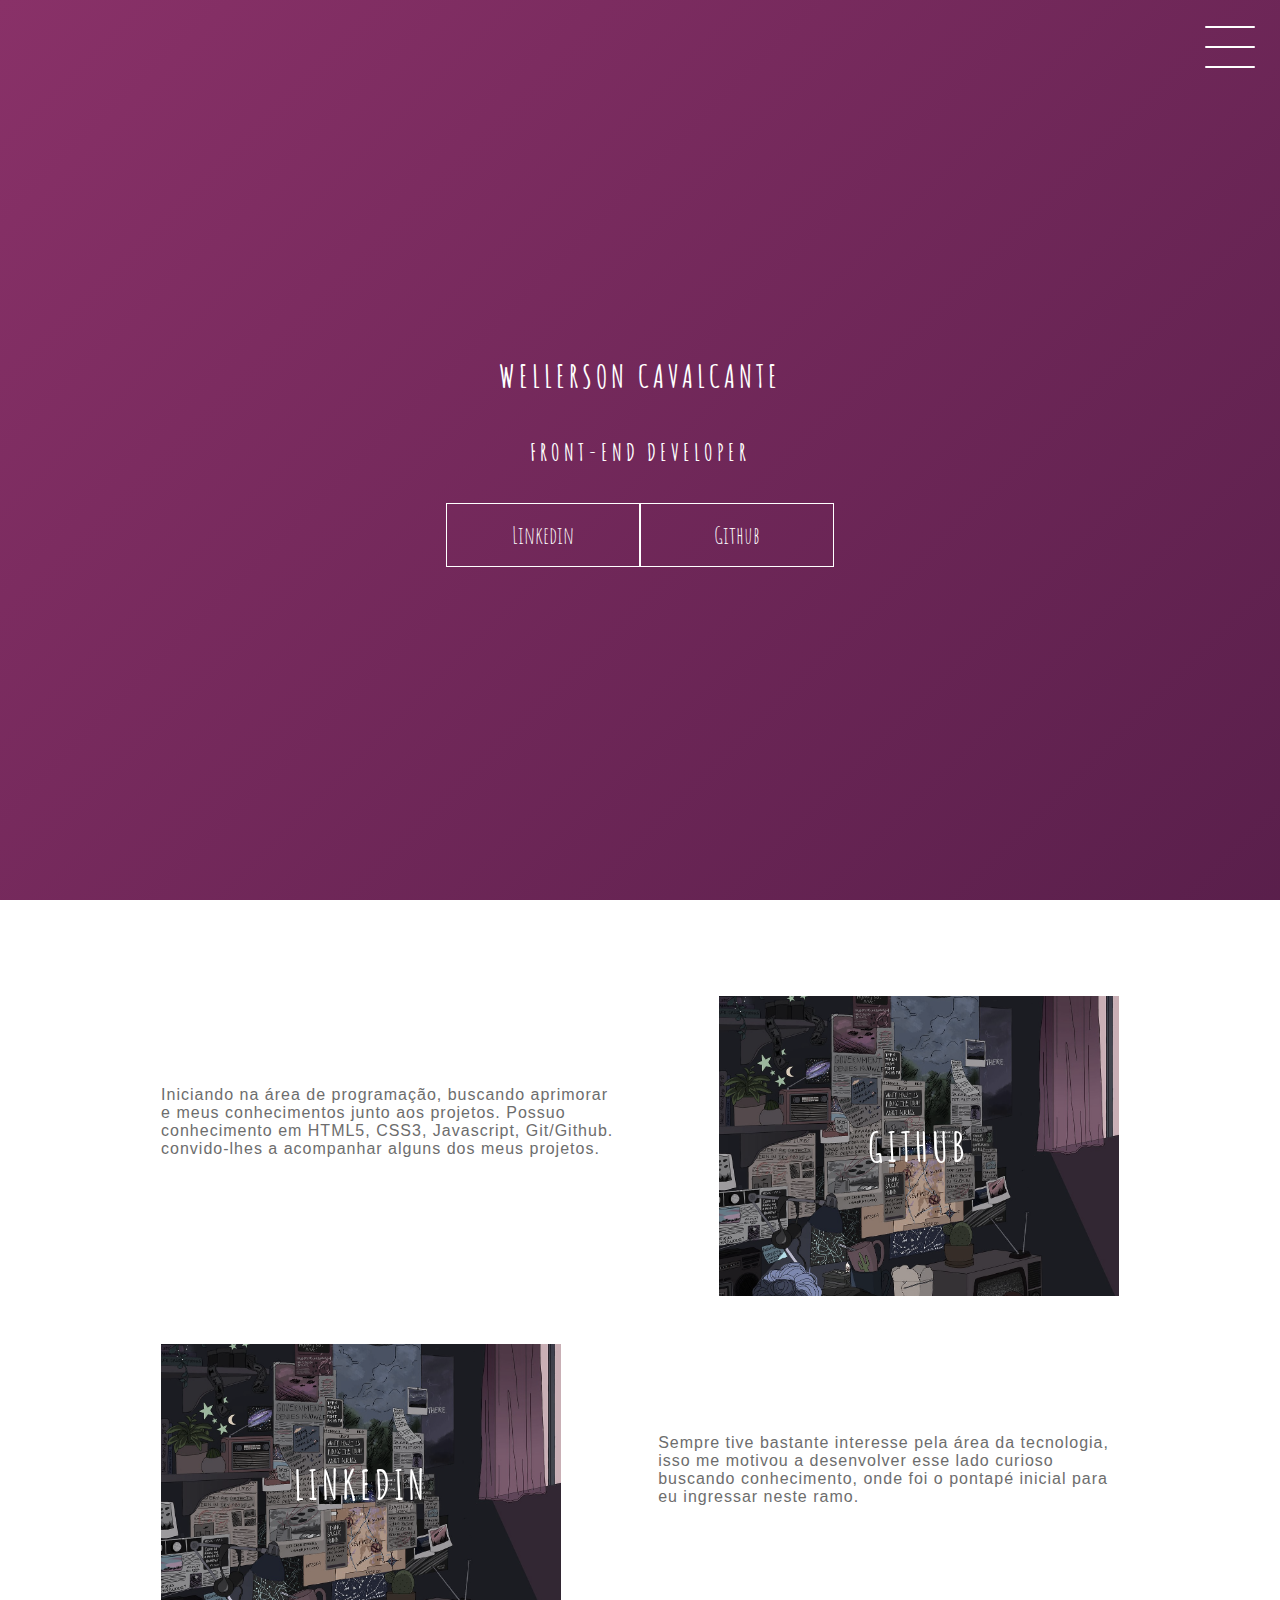
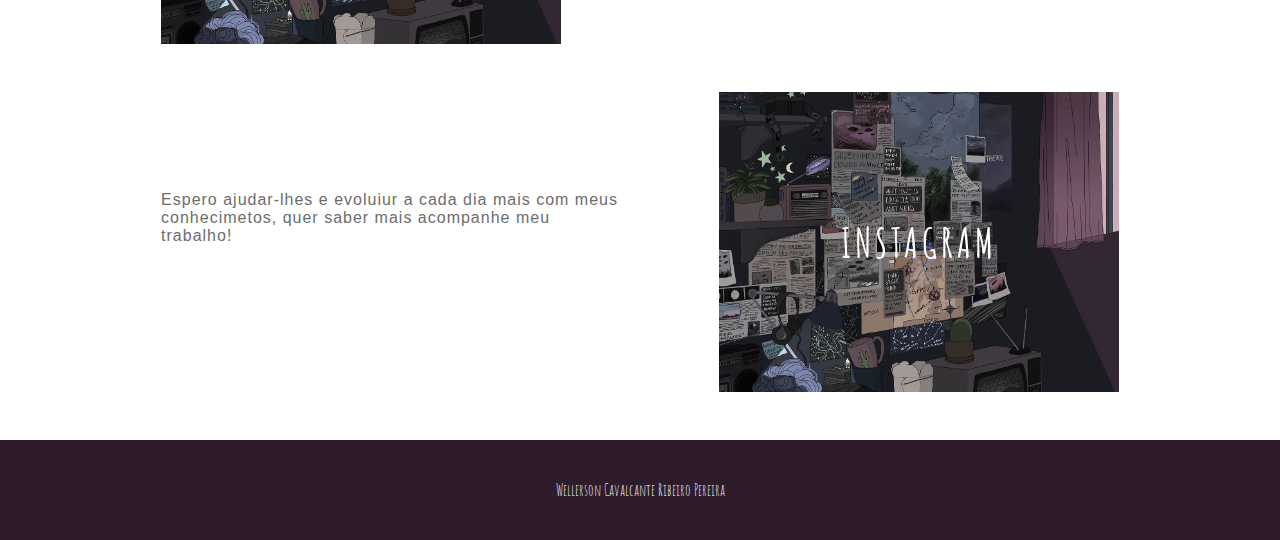
<file: projeto_final/index.html>
<!DOCTYPE html>
<html lang="en">
<head>
    <meta charset="UTF-8">
    <meta name="viewport" content="width=device-width, initial-scale=1.0">
    <link rel="stylesheet" href="style.css">
    <title>Document</title>
</head>
<body>
    <header class="header-wrapper">
        <div class="header">
            <div class="checkbox-container">
                <div class="checkbox-wrapper">
                    <input type="checkbox" id="toggle">
                    <label class="checkbox" for="toggle">
                        <div class="trace"></div>
                        <div class="trace"></div>
                        <div class="trace"></div>
                    </label>
                    <div class="menu"></div>
                    <nav class="menu-items">
                        <ul>
                            <li>
                                <a href="#">Home</a>
                            </li>
                            <li>
                                <a href="#">Sobre</a>
                            </li>
                            <li>
                                <a href="#">Projetos</a>
                            </li>
                        </ul>
                    </nav>
                </div>
            </div>
        </div>
        <h1>Wellerson Cavalcante</h1>
        <h2>Front-end Developer</h2>
        <div class="social-media">
            <a href="https://www.linkedin.com/in/wellellerson-cavalcante-609a6b239/">Linkedin</a href>
            <a href="https://github.com/wellcavalcantedevfull">Github</a href>
        </div>
    </header>
    <div class="container">
        <div class="card-container">
            <div class="card-text">Iniciando na área de programação, buscando aprimorar e meus conhecimentos junto aos projetos. Possuo conhecimento em HTML5, CSS3, Javascript, Git/Github.
                convido-lhes a acompanhar alguns dos meus projetos.
            </div>
            <div class="card">
                <div class="card-wrapper">
                    <h2>Github</h2>
                    <p>Veja meus projetos!</p>
                </div>
            </div>
        </div>

        <div class="card-container">
            <div class="card">
                <div class="card-wrapper">
                    <h2>Linkedin</h2> <a href= "https://github.com/wellcavalcantedevfull"></a>"
                    <p>acompanhe minha carreira profissional!</p>
                </div>
            </div>
            <div class="card-text"> Sempre tive bastante interesse pela área da tecnologia, isso me motivou a desenvolver esse lado curioso buscando conhecimento, onde foi o pontapé inicial para eu ingressar neste ramo.
            </div>
        </div>
        
        <div class="card-container">
            <div class="card-text">  <p>Espero ajudar-lhes e evoluiur a cada dia mais com meus conhecimetos, quer saber mais acompanhe meu trabalho! </p>

            </div>
            <div class="card">
                <div class="card-wrapper">
                    <h2>Instagram</h2>
                    <p>Ou mais do meu dia-a-dia ;)</p>
                </div>
            </div>
        </div>
    </div>
    <footer class="footer">
        Wellerson Cavalcante Ribeiro Pereira
    </footer>
</body>
</html>
</file>
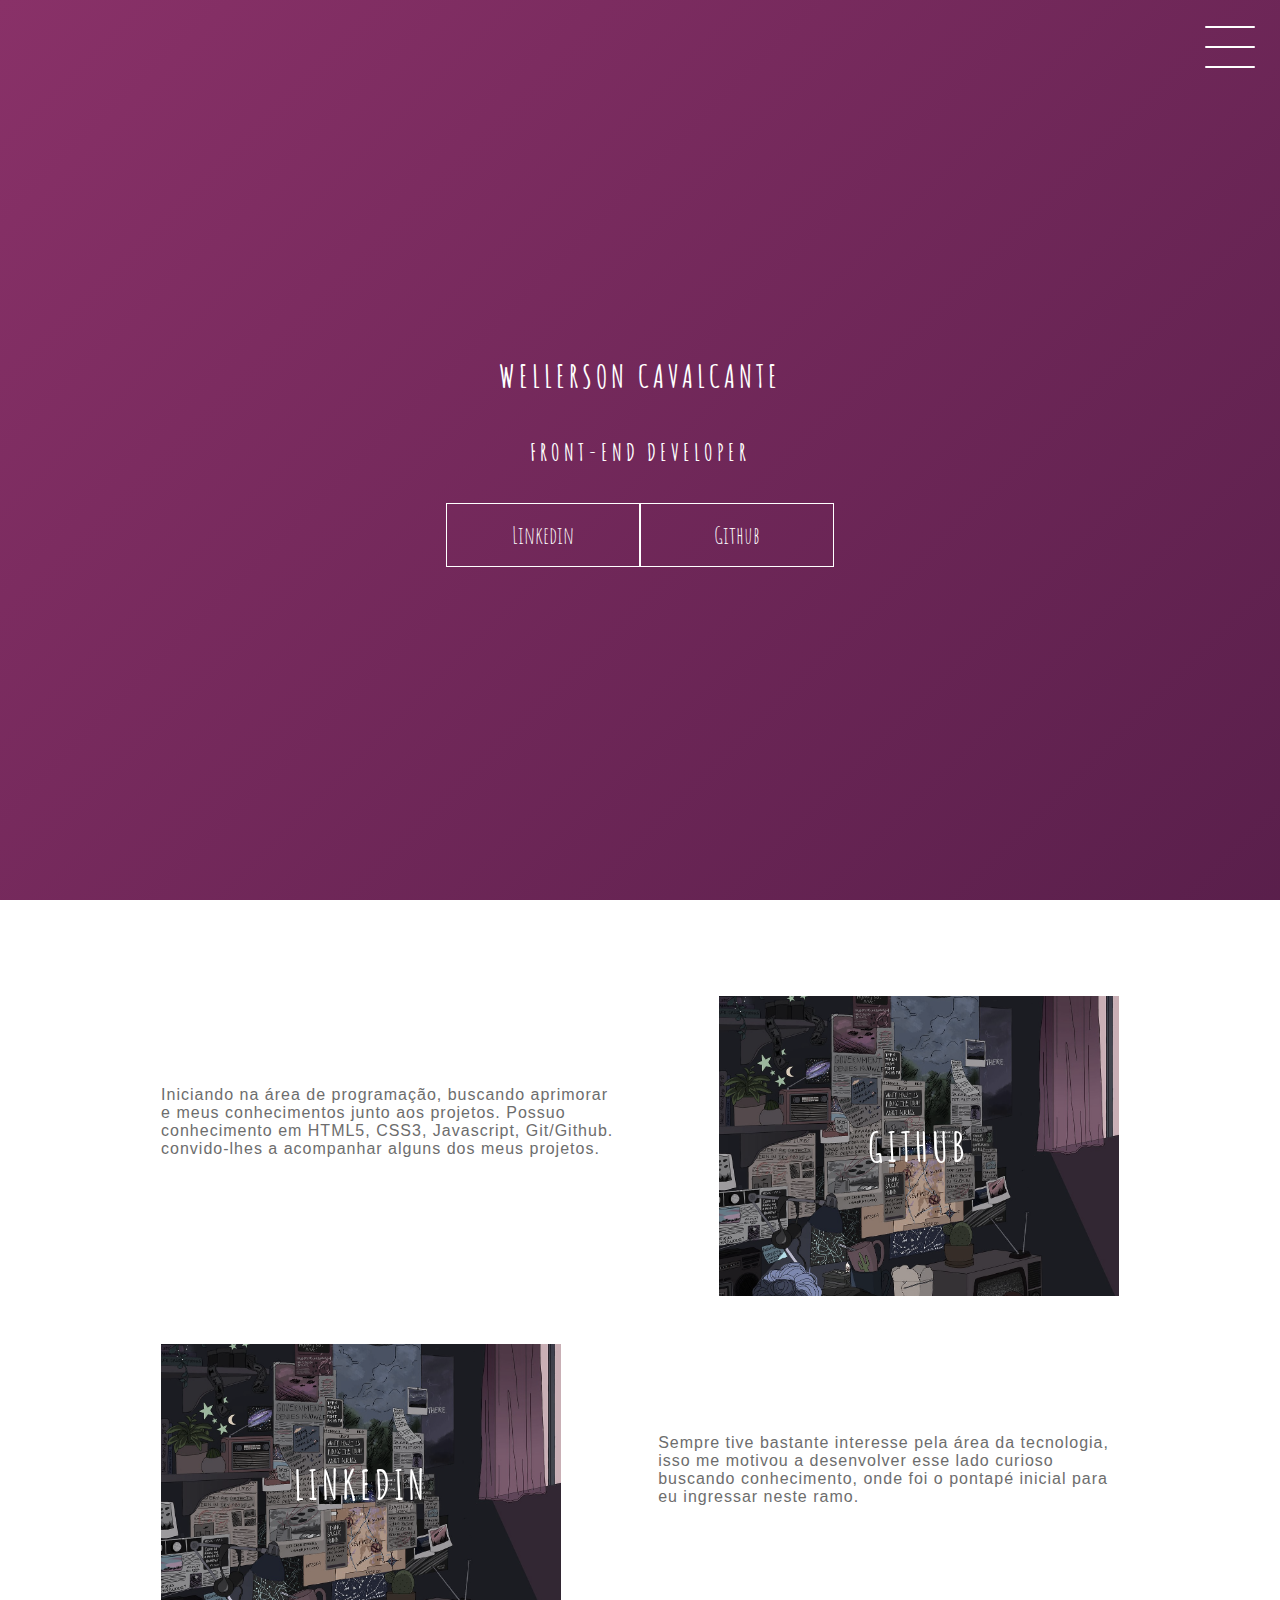
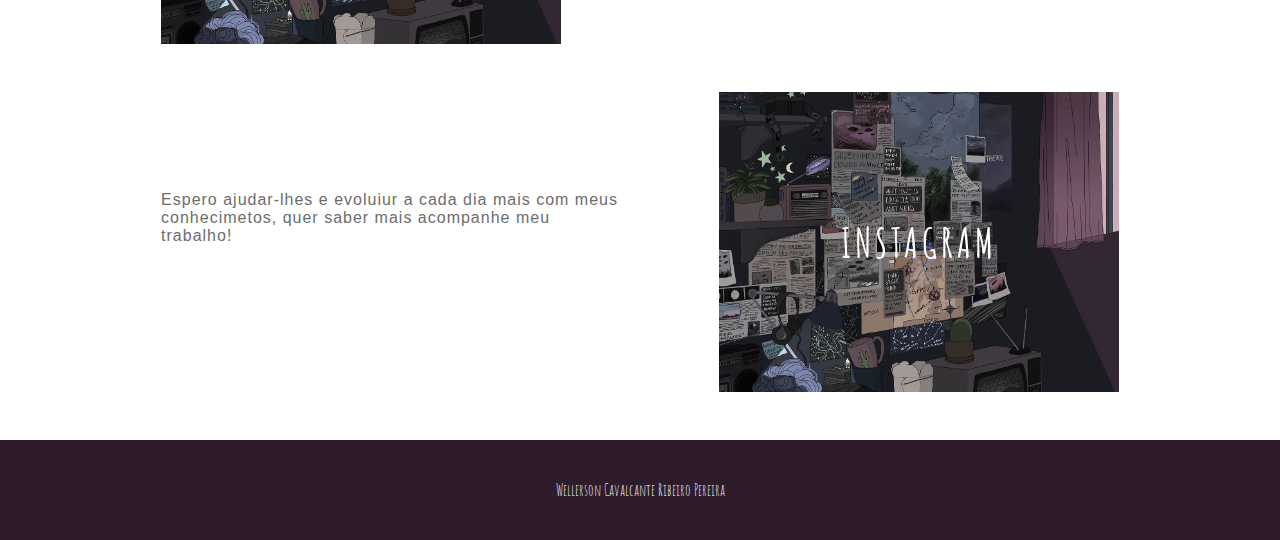
<file: projeto_final/projeto final transition FINAL.html>
<!DOCTYPE html>
<html lang="en">
<head>
    <meta charset="UTF-8">
    <meta name="viewport" content="width=device-width, initial-scale=1.0">
    <link rel="stylesheet" href="style.css">
    <title>Document</title>
</head>
<body>
    <header class="header-wrapper">
        <div class="header">
            <div class="checkbox-container">
                <div class="checkbox-wrapper">
                    <input type="checkbox" id="toggle">
                    <label class="checkbox" for="toggle">
                        <div class="trace"></div>
                        <div class="trace"></div>
                        <div class="trace"></div>
                    </label>
                    <div class="menu"></div>
                    <nav class="menu-items">
                        <ul>
                            <li>
                                <a href="#">Home</a>
                            </li>
                            <li>
                                <a href="#">Sobre</a>
                            </li>
                            <li>
                                <a href="#">Projetos</a>
                            </li>
                        </ul>
                    </nav>
                </div>
            </div>
        </div>
        <h1>Wellerson Cavalcante</h1>
        <h2>Front-end Developer</h2>
        <div class="social-media">
            <a href="https://www.linkedin.com/public-profile/settings?trk=d_flagship3_profile_self_view_public_profile">Linkedin</a href>
            <a href="https://github.com/wellcavalcantedevfull">Github</a href>
        </div>
    </header>
    <div class="container">
        <div class="card-container">
            <div class="card-text">Iniciando na área de programação, buscando aprimorar e meus conhecimentos junto aos projetos. Possuo conhecimento em HTML5, CSS3, Javascript, Git/Github.
                convido-lhes a acompanhar alguns dos meus projetos.
            </div>
            <div class="card">
                <div class="card-wrapper">
                    <h2>Github</h2>
                    <p>Veja meus projetos!</p>
                </div>
            </div>
        </div>

        <div class="card-container">
            <div class="card">
                <div class="card-wrapper">
                    <h2>Linkedin</h2> <a href= "https://github.com/wellcavalcantedevfull"></a>"
                    <p>acompanhe minha carreira profissional!</p>
                </div>
            </div>
            <div class="card-text"> Sempre tive bastante interesse pela área da tecnologia, isso me motivou a desenvolver esse lado curioso buscando conhecimento, onde foi o pontapé inicial para eu ingressar neste ramo.
            </div>
        </div>
        
        <div class="card-container">
            <div class="card-text">  <p>Espero ajudar-lhes e evoluiur a cada dia mais com meus conhecimetos, quer saber mais acompanhe meu trabalho! </p>

            </div>
            <div class="card">
                <div class="card-wrapper">
                    <h2>Instagram</h2>
                    <p>Ou mais do meu dia-a-dia ;)</p>
                </div>
            </div>
        </div>
    </div>
    <footer class="footer">
        Wellerson Cavalcante Ribeiro Pereira
    </footer>
</body>
</html>
</file>
<file: projeto_final/style.css>
@import url('https://fonts.googleapis.com/css2?family=Amatic+SC&display=swap');

body {
    margin: 0;
    padding: 0;
    color: #ffffff;
    font-family: 'amatic sc', sans-serif;
}

/* HEADER */

.header-wrapper {
    height: 100vh;
    width: 100vw;
    background: linear-gradient(-45deg, #050404, #2E1C2B, #4A1942, #893168);
    background-size: 400% 400%;
    display: flex;
    flex-direction: column;
    justify-content: center;
    align-items: center;
    animation: backgroundTransition 8s ease-in-out infinite;
    position: relative;
}

h1 {
    text-transform: uppercase;
    letter-spacing: 4px;
}

h2 {
    text-transform: uppercase;
    letter-spacing: 4px;
}

.social-media {
    margin-top: 1rem;
    display: flex;
}

.social-media a {
    text-decoration: none;
    color: #ffffff;
    font-size: 24px;
    padding: 1rem 4rem;
    border: 1px solid #ffffff;
    min-width: 4rem;
    display: flex;
    justify-content: center;
    align-items: center;
    transition: .5s cubic-bezier(0.55, 0.025, 0.675, 0.97);
}

a:hover {
    color: #2E1C2B;
    background-color: #ffffff;
}

@keyframes backgroundTransition {
    0% {
        background-position:  0% 80%;
    }
    50% {
        background-position: 80% 100%;
    }
    100% {
        background-position: 0% 90%;
    }
}

/* MENU HAMBURGUER */

.checkbox-container {
    display: flex;
    justify-content: center;
    align-items: center;
}

.checkbox {
    height: 100px;
    width: 100px;
    position: absolute;
    top: 0;
    right: 0;
    display: flex;
    justify-content: center;
    cursor: pointer;
    z-index: 9999;
    transition: 400ms ease-in-out 0s;
}

.checkbox .trace {
    width: 50px;
    height: 2px;
    background-color: white;
    position: absolute;
    border-radius: 4px;
    transition: 0.5s ease-in-out;
}

.checkbox .trace:nth-child(1) {
    top: 26px;
    transform: rotate(0);
}

.checkbox .trace:nth-child(2) {
    top: 46px;
    transform: rotate(0);
}

.checkbox .trace:nth-child(3) {
    top: 66px;
    transform: rotate(0);
}

#toggle {
    display: none;
}

/* MENU */

.menu {
    position: absolute;
    top: 28px;
    right: 30px;
    background: transparent;
    height: 40px;
    width: 40px;
    border-radius: 50%;
    box-shadow: 0px 0px 0px 0px white;
    z-index: -1;
    transition: 400ms ease-in-out 0s;
}

.menu-items {
    position: fixed;
    top: 0;
    left: 0;
    width: 100%;
    height: 100vh;
    display: flex;
    justify-content: center;
    align-items: center;
    z-index: 2;
    opacity: 0;
    visibility: hidden;
    transition: 400ms ease-in-out 0s;
}

.menu-items ul {
    list-style-type: none;
}

.menu-items ul li a{
    margin: 10px 0;
    color: #2E1C2B;
    text-decoration: none;
    text-transform: uppercase;
    letter-spacing: 4px;
    font-size: 40px;
}

/* ANIMAÇÃO DO MENU */

#toggle:checked + .checkbox .trace:nth-child(1) {
    transform: rotate(45deg);
    background-color: #2E1C2B;
    top: 47px;
}

#toggle:checked + .checkbox .trace:nth-child(2) {
    transform:  translateX(-100px);
    width: 30px;
    visibility: hidden;
    opacity: 0;
}

#toggle:checked + .checkbox .trace:nth-child(3) {
    transform: rotate(-45deg);
    background-color: #2E1C2B;
    top: 48px;
}

#toggle:checked + .checkbox {
    background-color: white;
}

#toggle:checked ~ .menu{
    box-shadow: 0px 0px 0px 100vmax white;
    z-index: 1;
}

#toggle:checked ~ .menu-items{
    visibility: visible;
    opacity: 1;
}

/* CARDS */

.container {
    width: 100%;
    height: auto;
    display: flex;
    flex-direction: column;
    justify-content: space-evenly;
    align-items: center;
    margin: 3rem 0;
}

.card-container {
    display: flex;
    align-items: center;
    justify-content: space-evenly;
    width: 90%;
}

.card {
    height: 300px;
    width: 400px;
    margin: 3rem 0 0 0;
    background-image: url('./room.jpg');
    background-position: center;
    background-repeat: no-repeat;
    background-size: cover;
    display: flex;
    justify-content: center;
    align-items: center;
    filter: grayscale(0.5);
    color: white;
    cursor: pointer;
    transition: 0.3s;
}

.card-text {
    width: 40%;
    font-family: sans-serif;
    letter-spacing: 1px;
    color: rgb(109, 109, 109);
}

.card-wrapper {
    text-align: center;
    display: flex;
    flex-direction: column;
    justify-content: center;
    align-items: center;
    position: relative;
}

.card-wrapper::before {
    content: '';
    position: absolute;
    height: 100px;
    width: 100px;
    display: block;
    border: 1px solid white;
    opacity: 0;
    transition: 0.3s;
}

.card-wrapper h2 {
    font-size: 40px;
    text-transform: uppercase;
    letter-spacing: 4px;
    margin: 0;
    transition: 0.3s;
}

.card-wrapper p {
    font-size: 0;
    visibility: hidden;
    opacity: 0;
    font-weight: bold;
    text-transform: uppercase;
    transition: 0.3s;
}

.card:hover {
    filter: unset;
}

.card:hover > .card-wrapper::before {
    height: 250px;
    width: 350px;
    opacity: 1;
}

.card:hover > .card-wrapper p {
    opacity: 1;
    visibility: visible;
    font-size: 14px;
}

/* FOOTER */

.footer {
    width: 100%;
    height: 100px;
    background-color: #2E1C2B;
    display: flex;
    justify-content: center;
    align-items: center;
}

@media (max-width: 800px) {
    .social-media {
        display: flex;
        flex-direction: column;
    }

    .container {
        margin-top: 0;
    }

    .card-container {
        flex-direction: column;
    }

    .container .card-container:nth-child(1),
    .container .card-container:nth-child(3) {
        flex-direction: column-reverse;
    }

    .card {
        height: 250px;
        width: 250px;
    }

    .card-text {
        width: 90%;
        margin-top: 2rem;
        text-align: center;
    }

    .card:hover > .card-wrapper::before {
        height: 190px;
        width: 190px;
    }
}
</file>
